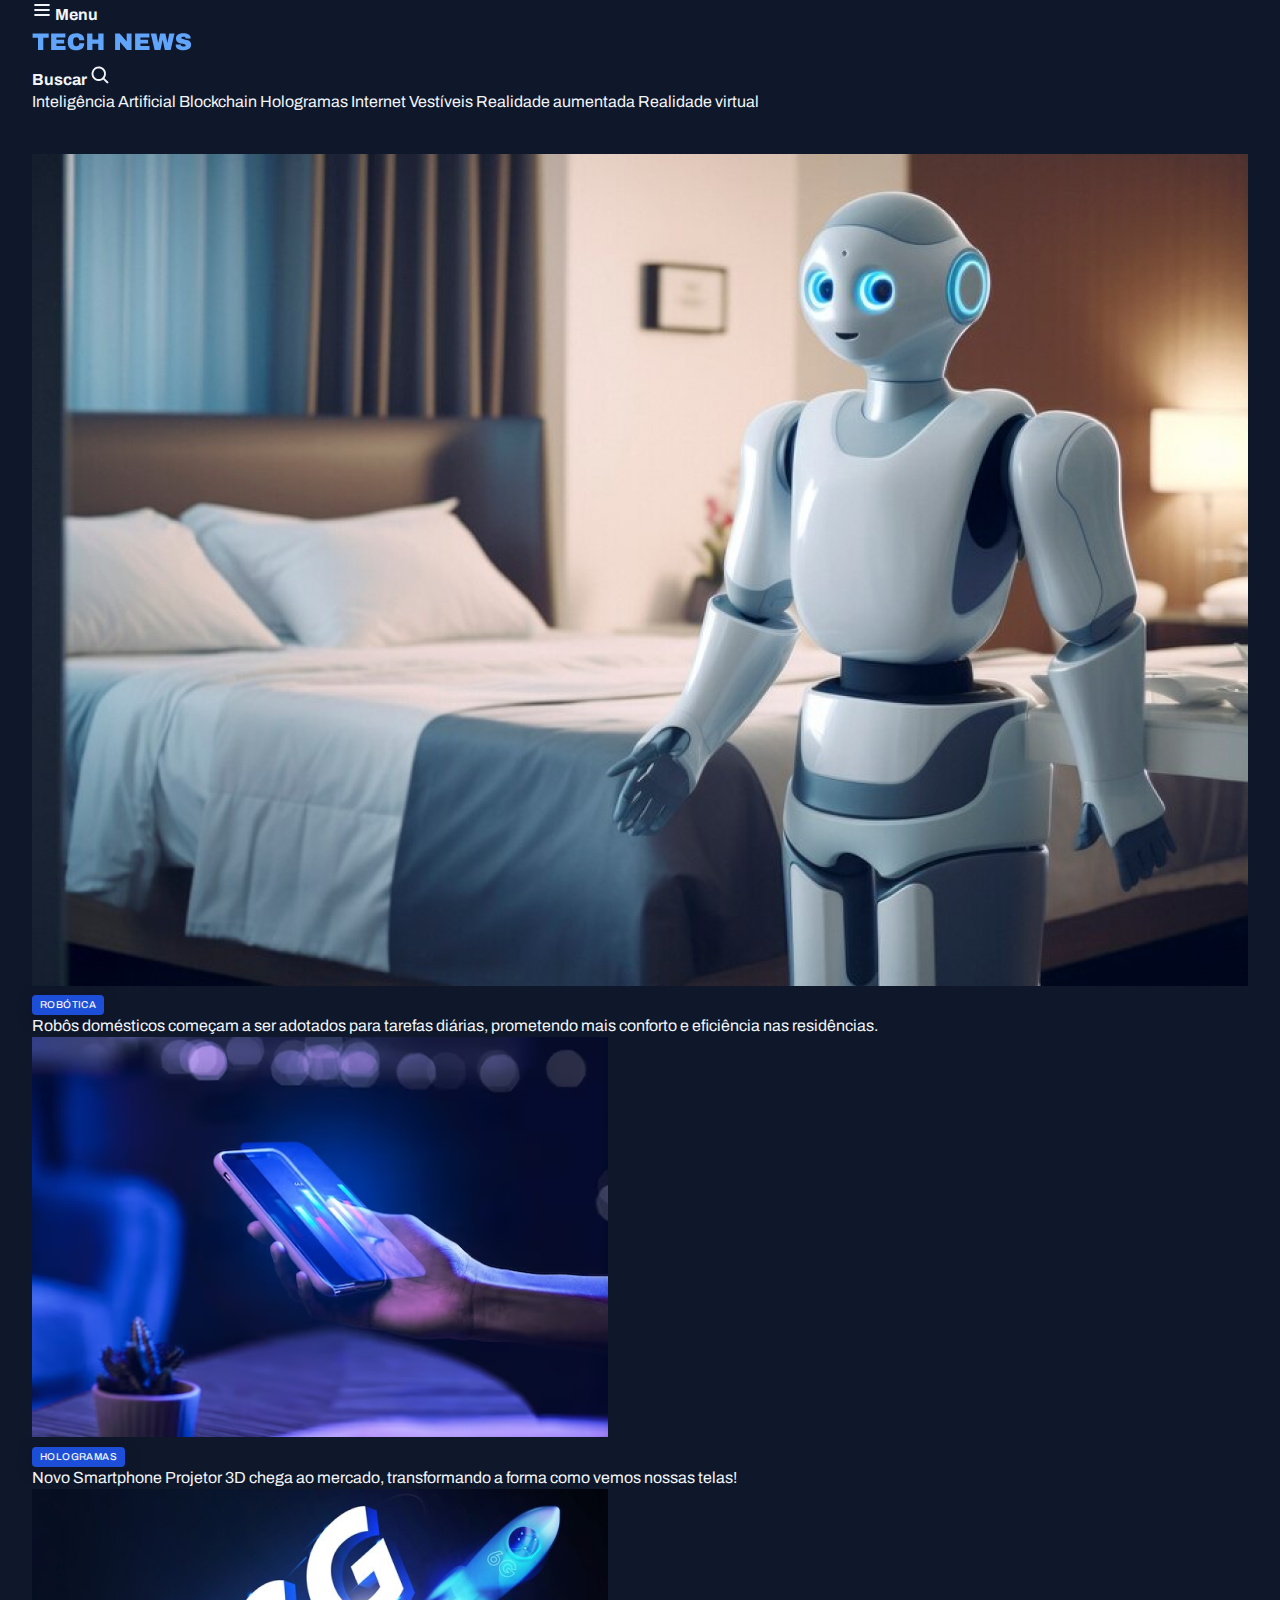
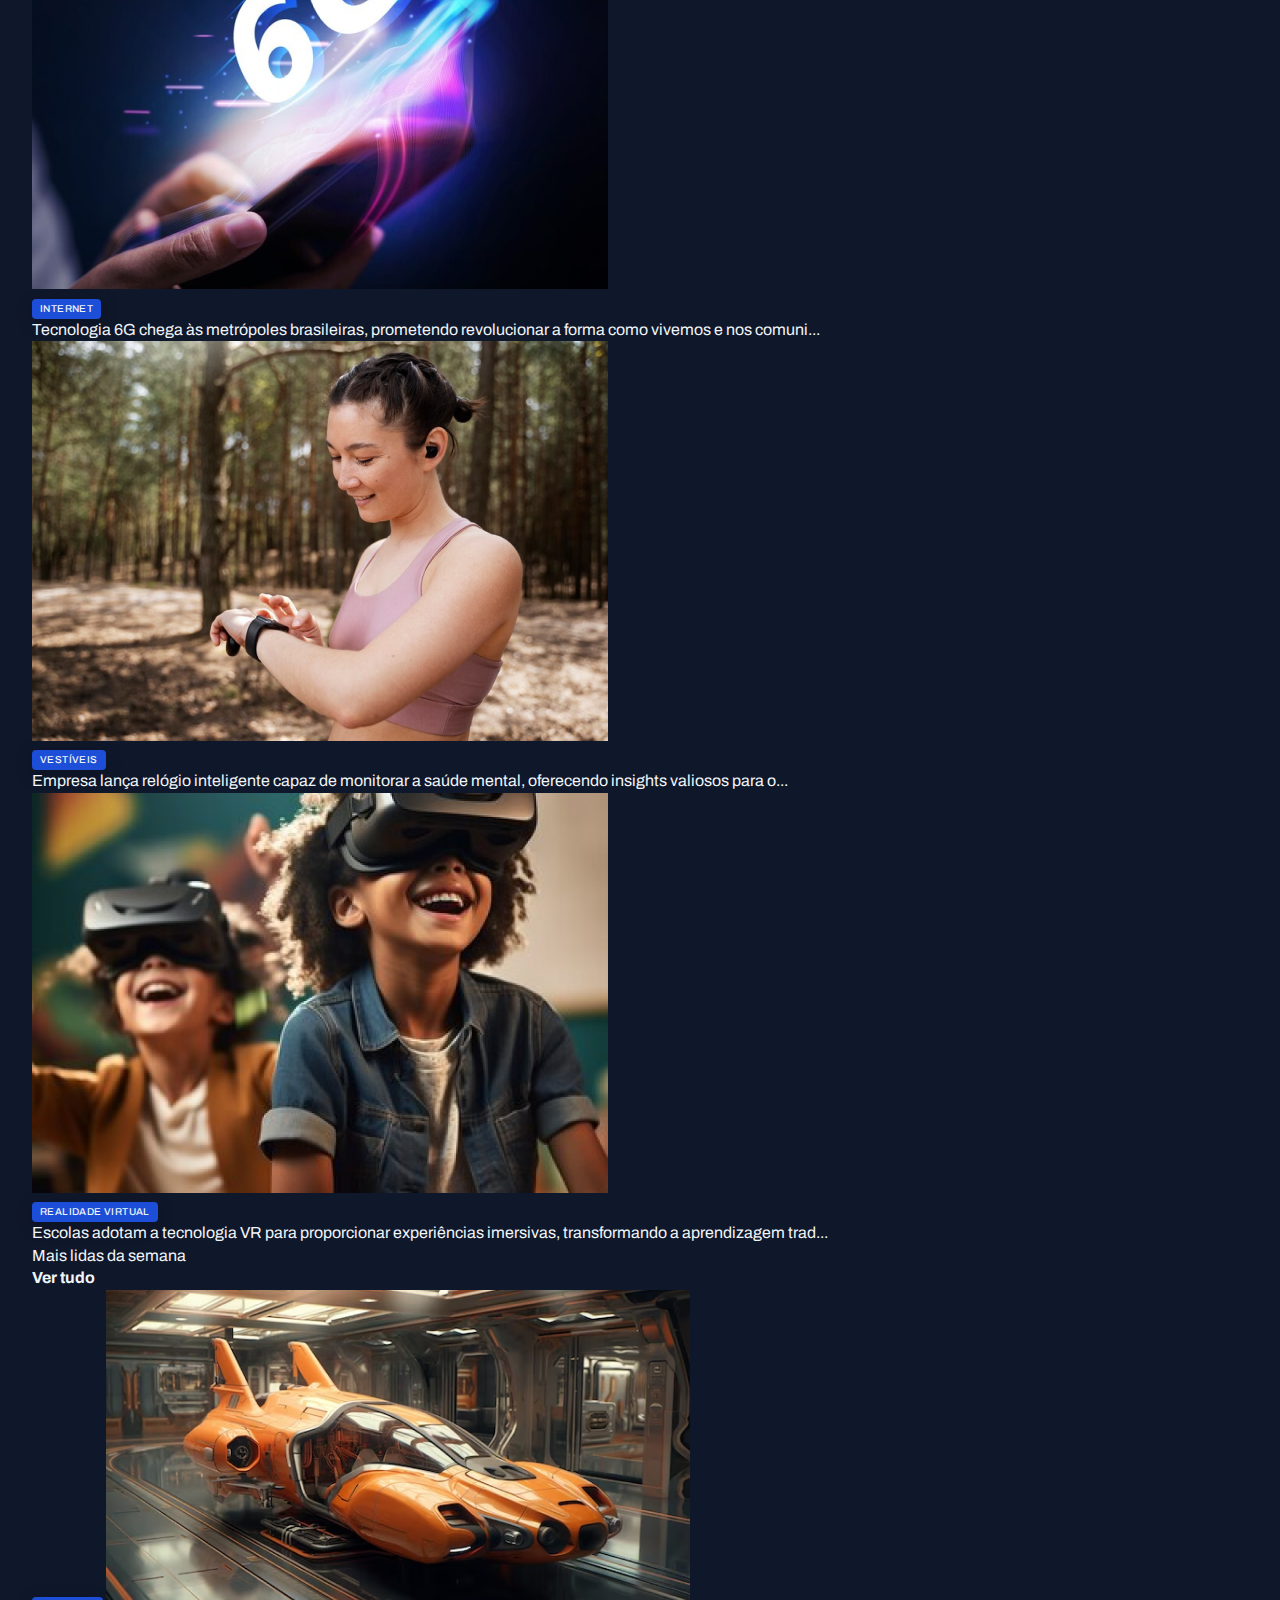
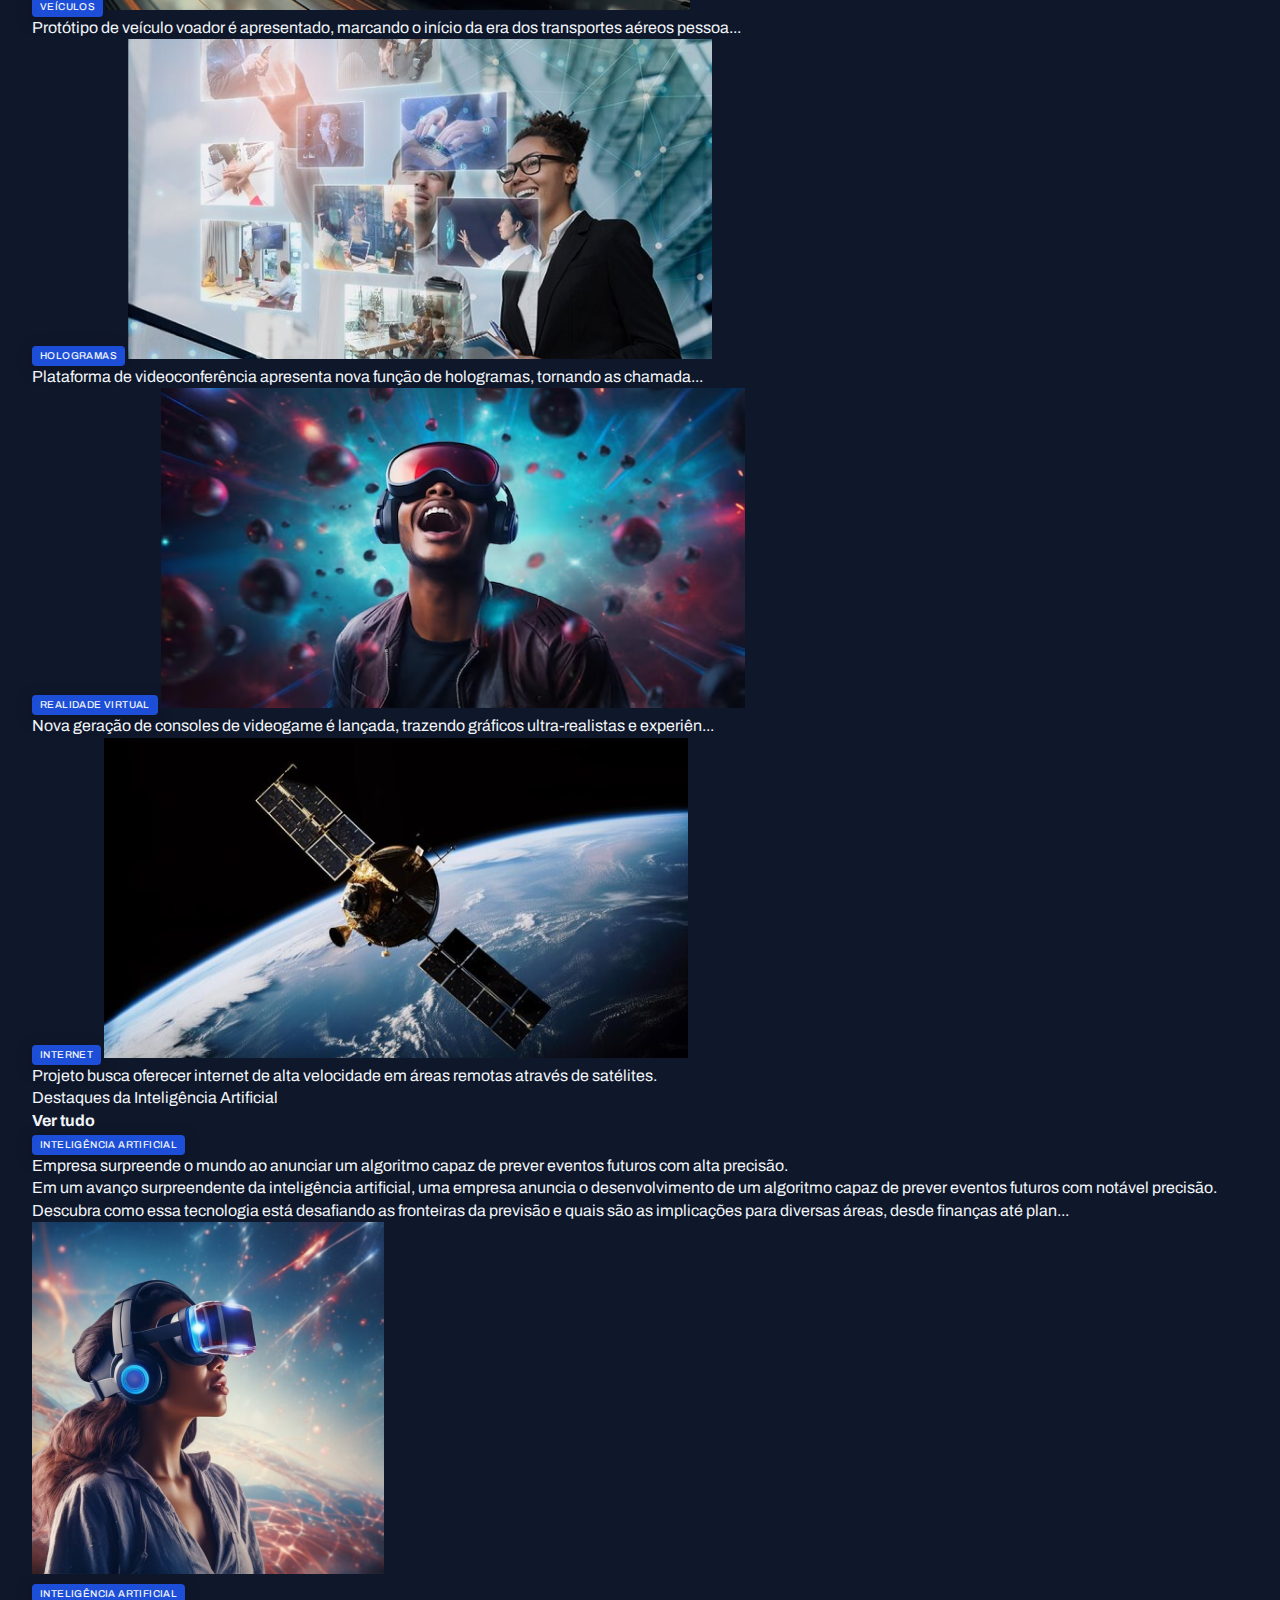
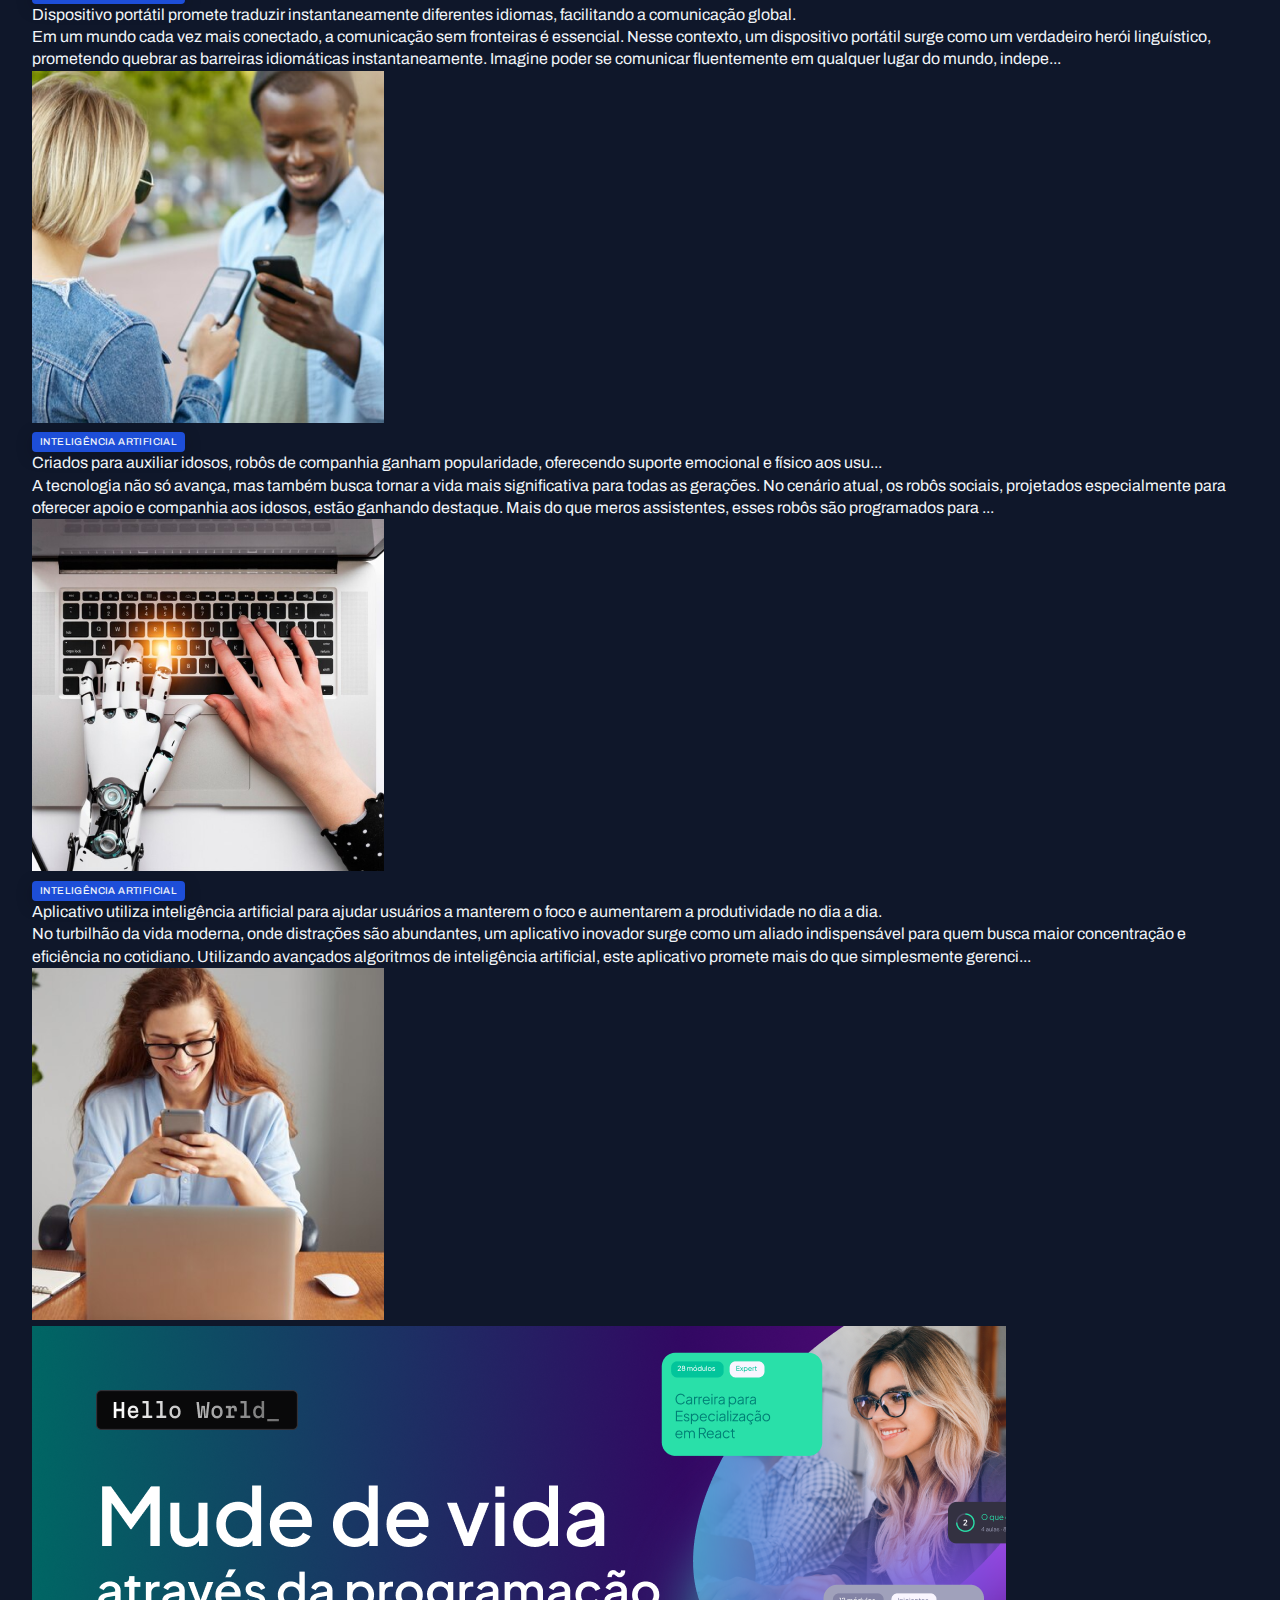
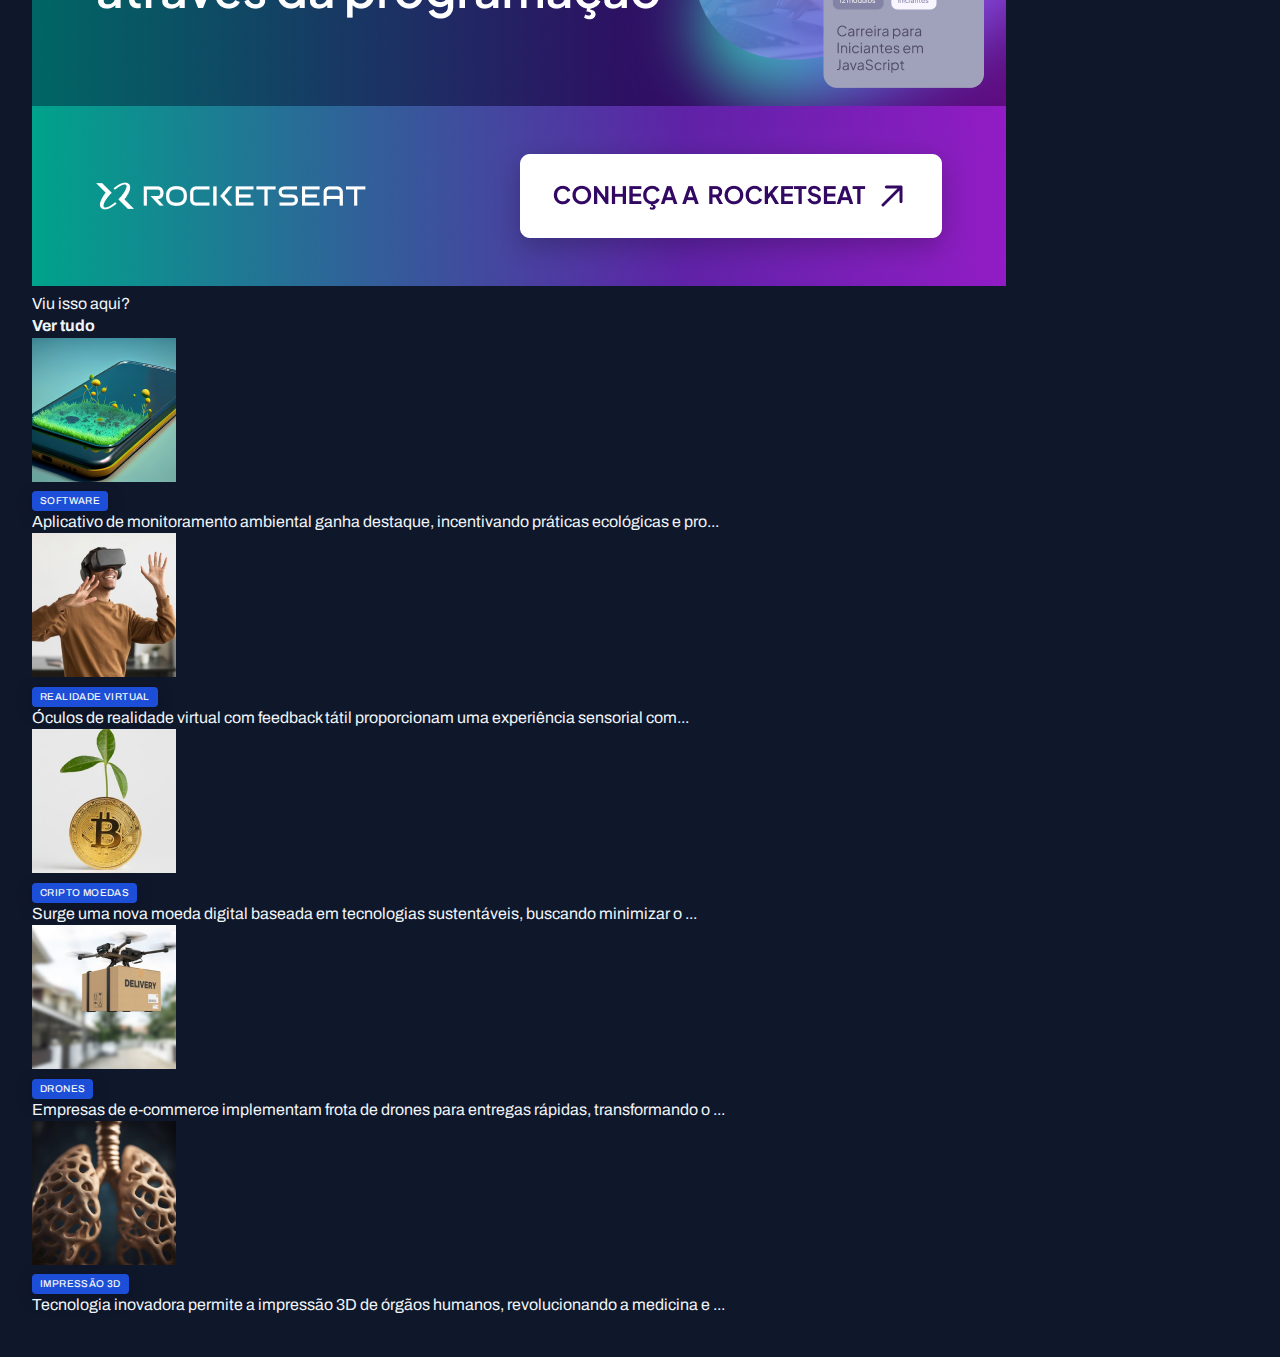
<file: index.html>
<!DOCTYPE html>
<html lang="pt-br">
<head>
   <link rel="preconnect" href="https://fonts.googleapis.com">
   <link rel="preconnect" href="https://fonts.gstatic.com" crossorigin>
  <meta charset="UTF-8">
  <meta name="viewport" content="width=device-width, initial-scale=1.0">
  <title>Portal de Notícias</title>
  <link rel="stylesheet" href="styles/index.css">

   <link href="https://fonts.googleapis.com/css2?family=Archivo:ital,wght@0,100..900;1,100..900&family=Poppins:wght@400;700&display=swap" rel="stylesheet">
</head>
<body>
  <header class="container">
    <nav id="primary" class="grid grid-flow-col">
      <div>
      <img src="assets/icons/List.svg" alt="Ícone de menu">
      <strong>Menu</strong>
      </div>

      <div>
         <img src="assets/Logo.svg" alt="TechNews Logo">
      </div>

      <div>
         <strong>Buscar</strong>
         <img src="assets/icons/MagnifyingGlass.svg" alt="ícone de busca">
      </div>
    </nav>
    <nav id="secondary" class="grid grid-flow-col">
      <a href="#">Inteligência Artificial</a>
      <a href="#">Blockchain</a>
      <a href="#">Hologramas</a>
      <a href="#">Internet</a>
      <a href="#">Vestíveis</a>
      <a href="#">Realidade aumentada</a>
      <a href="#">Realidade virtual</a>
    </nav>
  </header>

  <main class="grid container">
   <section id="featured" class="grid grid-flow-col gap-16">
     <figure class="card">
      <img src="assets/images/Image 01.png" alt="Robôs domésticos começam a ser adotados para tarefas diárias, prometendo mais conforto e eficiência nas residências.">

       <figcaption>
         <span class="content-tag">Robótica</span>
          <h2 class="text-2xl">
            Robôs domésticos começam a ser adotados para tarefas diárias, prometendo mais conforto e eficiência nas residências.
          </h2>
       </figcaption>
     </figure>

    <div class="grid grid-cols-2 gap-16">
      <figure class="card">
      <img src="assets/images/Image 02.png" alt="Novo Smartphone Projetor 3D chega ao mercado, transformando a forma como vemos nossas telas!">
       <figcaption>
          <span class="content-tag">Hologramas</span>
           <h2 class="text-lg">
            Novo Smartphone Projetor 3D chega ao mercado, transformando a forma como vemos nossas telas!
           </h2>
       </figcaption>
      </figure>
      <figure class="card">
      <img src="assets/images/Image 03.png" alt="Tecnologia 6G chega às metrópoles brasileiras, prometendo revolucionar a forma como vivemos e nos comunicamos.">
       <figcaption>
         <span class="content-tag">Internet</span>
          <h2 class="text-lg">
            Tecnologia 6G chega às metrópoles brasileiras, prometendo revolucionar a forma como vivemos e nos comuni...
          </h2>
       </figcaption>
      </figure>
      <figure class="card">
      <img src="assets/images/Image 04.png" alt="Empresa lança relógio inteligente capaz de monitorar a saúde mental, oferecendo insights valiosos para o bem-estar pessoal.">
        <figcaption>
         <span class="content-tag">Vestíveis</span>
          <h2 class="text-lg">
           Empresa lança relógio inteligente capaz de monitorar a saúde mental, oferecendo insights valiosos para o...
          </h2>
        </figcaption>
      </figure>
      <figure class="card">
      <img src="assets/images/Image 05.png" alt="Escolas adotam a tecnologia VR para proporcionar experiências imersivas, transformando a aprendizagem tradicional.">
       <figcaption>
         <span class="content-tag">Realidade Virtual</span>
          <h2 class="text-lg">
            Escolas adotam a tecnologia VR para proporcionar experiências imersivas, transformando a aprendizagem trad...
          </h2>
       </figcaption>
      </figure>
    </div> 
   </section>

   <section id="weekly">
     <header class="grid grid-flow-col">
      <h3>Mais lidas da semana</h3>
      <a href="#" class="grid grid-flow-col">
       <strong>Ver tudo</strong>
       <span></span>
      </a>
     </header>
      <div class="grid gap-16">
       <figure>
        <span class="content-tag">Veículos</span>
         <img src="assets/images/Image 06.png" alt="Protótipo de veículo voador é apresentado, marcando o início da era dos transportes aéreos pessoais.">
         <p>
        Protótipo de veículo voador é apresentado, marcando o início da era dos transportes aéreos pessoa...
        </p>
       </figure>

       <figure>
        <span class="content-tag">Hologramas</span>
         <img src="assets/images/Image 07.png" alt="Protótipo de veículo voador é apresentado, marcando o início da era dos transportes aéreos pessoais.">
         <p>
        Plataforma de videoconferência apresenta nova função de hologramas, tornando as chamada...
        </p>
       </figure>

       <figure>
        <span class="content-tag">Realidade virtual</span>
         <img src="assets/images/Image 08.png" alt="Protótipo de veículo voador é apresentado, marcando o início da era dos transportes aéreos pessoais.">
         <p>
        Nova geração de consoles de videogame é lançada, trazendo gráficos ultra-realistas e experiên...
        </p>
       </figure>

       <figure>
        <span class="content-tag">Internet</span>
         <img src="assets/images/Image 09.png" alt="Protótipo de veículo voador é apresentado, marcando o início da era dos transportes aéreos pessoais.">
         <p>
         Projeto busca oferecer internet de alta velocidade em áreas remotas através de satélites.
        </p>
       </figure>

      </div> 
   </section>

   <section id="ai">
     <header class="grid grid-flow-col">
      <h3>Destaques da Inteligência Artificial</h3>
      <a href="#" class="grid grid-flow-col">
         <strong>Ver tudo</strong>
         <span></span>
      </a>
     </header>

     <div class="grid gap-32">
       <article class="grid grid-flow-col gap-16">
        <div>
          <span class="content-tag">Inteligência Artificial</span>
          <h3 class="text-xl">
            Empresa surpreende o mundo ao anunciar um algoritmo capaz de prever eventos futuros com alta precisão.
          </h3>
          <p class="text-sm">
            Em um avanço surpreendente da inteligência artificial, uma empresa anuncia o desenvolvimento de um algoritmo capaz de prever eventos futuros com notável precisão. Descubra como essa tecnologia está desafiando as fronteiras da previsão e quais são as implicações para diversas áreas, desde finanças até plan...
          </p>
        </div>
        <div>
          <img src="assets/images/Image 10.png" alt="Dispositivo portátil promete traduzir instantaneamente diferentes idiomas, facilitando a comunicação global.">
        </div>
       </article>

       <article class="grid grid-flow-col gap-16">
        <div>
          <span class="content-tag">Inteligência Artificial</span>
          <h3 class="text-xl">
            Dispositivo portátil promete traduzir instantaneamente diferentes idiomas, facilitando a comunicação global.
          </h3>
          <p class="text-sm">
            Em um mundo cada vez mais conectado, a comunicação sem fronteiras é essencial. Nesse contexto, um dispositivo portátil surge como um verdadeiro herói linguístico, prometendo quebrar as barreiras idiomáticas instantaneamente. Imagine poder se comunicar fluentemente em qualquer lugar do mundo, indepe...
          </p>
        </div>
        <div>
          <img src="assets/images/Image 11.png" alt="Criados para auxiliar idosos, robôs de companhia ganham popularidade, oferecendo suporte emocional e físico aos usu...">
        </div>
       </article>

       <article class="grid grid-flow-col gap-16">
        <div>
          <span class="content-tag">Inteligência Artificial</span>
          <h3 class="text-xl">
            Criados para auxiliar idosos, robôs de companhia ganham popularidade, oferecendo suporte emocional e físico aos usu...
          </h3>
          <p class="text-sm">
            A tecnologia não só avança, mas também busca tornar a vida mais significativa para todas as gerações. No cenário atual, os robôs sociais, projetados especialmente para oferecer apoio e companhia aos idosos, estão ganhando destaque. Mais do que meros assistentes, esses robôs são programados para ...
          </p>
        </div>
        <div>
          <img src="assets/images/Image 12.png" alt="Aplicativo utiliza inteligência artificial para ajudar usuários a manterem o foco e aumentarem a produtividade no dia a dia.">
        </div>
       </article>

       <article class="grid grid-flow-col gap-16">
        <div>
          <span class="content-tag">Inteligência Artificial</span>
          <h3 class="text-xl">
           Aplicativo utiliza inteligência artificial para ajudar usuários a manterem o foco e aumentarem a produtividade no dia a dia.
          </h3>
          <p class="text-sm">
            No turbilhão da vida moderna, onde distrações são abundantes, um aplicativo inovador surge como um aliado indispensável para quem busca maior concentração e eficiência no cotidiano. Utilizando avançados algoritmos de inteligência artificial, este aplicativo promete mais do que simplesmente gerenci...
          </p>
        </div>
        <div>
          <img src="assets/images/Image 13.png" alt="">
        </div>
       </article>
     </div>
   </section>

   <div>
    <div id="ads">
      <img src="assets/Ads.png" alt="Ads">
    </div>

    <section id="more">
      <header class="grid grid-flow-col">
      <h3>Viu isso aqui?</h3>
      <a href="#" class="grid grid-flow-col">
         <strong>Ver tudo</strong>
         <span></span>
      </a>
     </header>

     <div class="grid gap-32">
      <article class="grid grid-flow-col gap-16">
       <div>
        <img src="assets/images/Image 14.png" alt="Aplicativo de monitoramento ambiental ganha destaque, incentivando práticas ecológicas e pro...">
       </div>
       <div>
        <span class="content-tag">Software</span>
          <h3 class="text-xl">
            Aplicativo de monitoramento ambiental ganha destaque, incentivando práticas ecológicas e pro...
          </h3>
       </div>
       </article>

       <article class="grid grid-flow-col gap-16">
       <div>
        <img src="assets/images/Image 15.png" alt="Óculos de realidade virtual com feedback tátil proporcionam uma experiência sensorial com...">
       </div>
       <div>
        <span class="content-tag">Realidade virtual</span>
          <h3 class="text-xl">
            Óculos de realidade virtual com feedback tátil proporcionam uma experiência sensorial com...
          </h3>
       </div>
       </article>

       <article class="grid grid-flow-col gap-16">
       <div>
        <img src="assets/images/Image 16.png" alt="Surge uma nova moeda digital baseada em tecnologias sustentáveis, buscando minimizar o impacto ambiental associado à mineração de criptomoedas.">
       </div>
       <div>
        <span class="content-tag">Cripto Moedas</span>
          <h3 class="text-xl">
            Surge uma nova moeda digital baseada em tecnologias sustentáveis, buscando minimizar o ...
          </h3>
       </div>
       </article>

       <article class="grid grid-flow-col gap-16">
       <div>
        <img src="assets/images/Image 17.png" alt="Empresas de e-commerce implementam frota de drones para entregas rápidas, transformando o ...">
       </div>
       <div>
        <span class="content-tag">Drones</span>
          <h3 class="text-xl">
            Empresas de e-commerce implementam frota de drones para entregas rápidas, transformando o ...
          </h3>
       </div>
       </article>

       <article class="grid grid-flow-col gap-16">
       <div>
        <img src="assets/images/Image 18.png" alt="Tecnologia inovadora permite a impressão 3D de órgãos humanos, revolucionando a medicina e ...">
       </div>
       <div>
        <span class="content-tag">Impressão 3D</span>
          <h3 class="text-xl">
            Tecnologia inovadora permite a impressão 3D de órgãos humanos, revolucionando a medicina e ...
          </h3>
       </div>
       </article>
     </div>
    </section>
   </div>
  </main>
</body>
</html>
</file>
<file: styles/index.css>
@import url(global.css)
</file>
